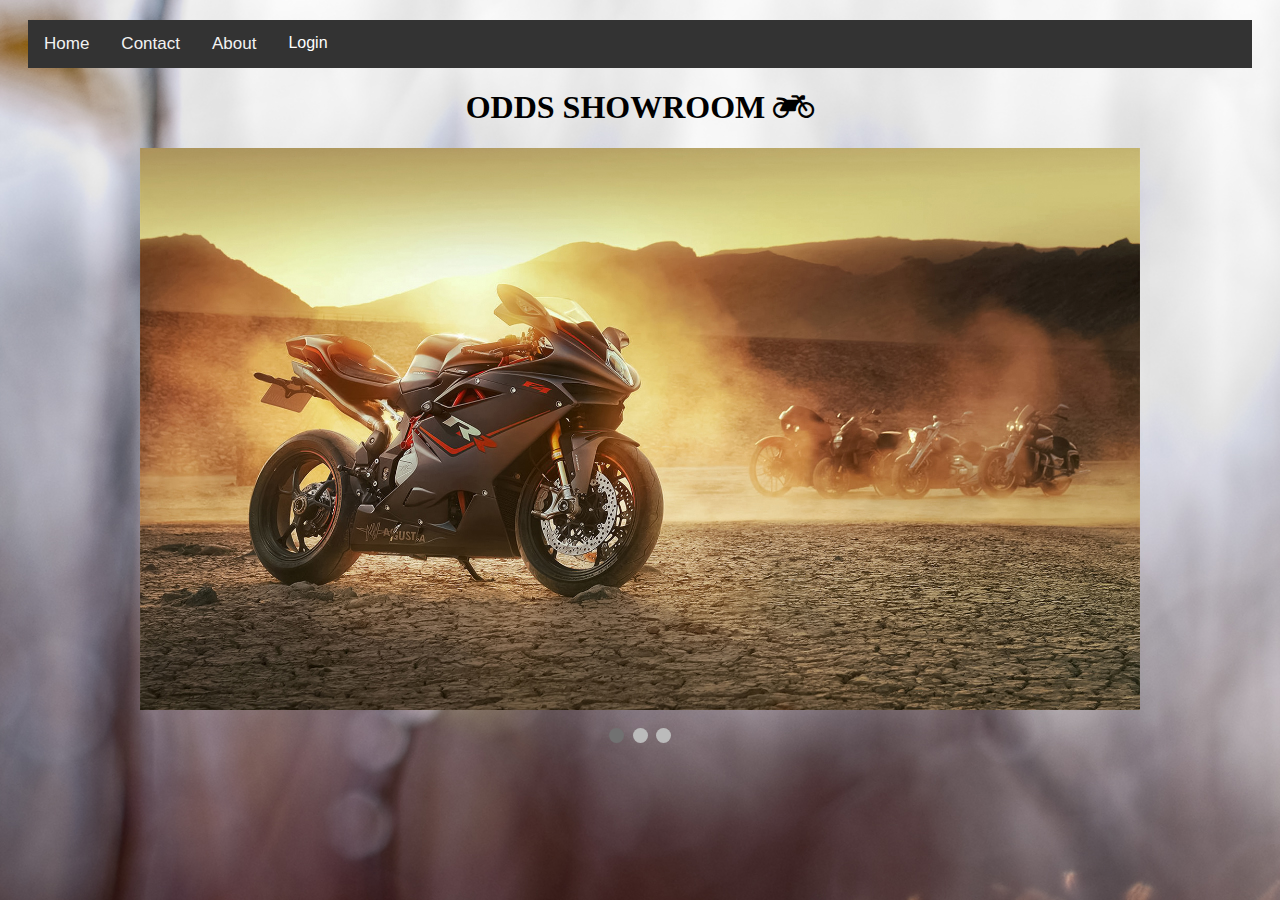
<file: index.html>
<!DOCTYPE html>
<html>
<head>
<meta name="viewport" content="width=device-width, initial-scale=1">
<link rel="stylesheet" href="https://cdnjs.cloudflare.com/ajax/libs/font-awesome/4.7.0/css/font-awesome.min.css">

<style>

 
    .dropdown {
    float: left;
    overflow: hidden;
}

.dropdown .dropbtn {
    cursor: pointer;
    font-size: 16px;    
    border: none;
    outline: none;
    color: white;
    padding: 14px 16px;
    background-color: inherit;
    font-family: inherit;
    margin: 0;
}
.dropdown-content {
    display: none;
    position: absolute;
    background-color: black;
    min-width: 160px;
    box-shadow: 0px 8px 16px 0px rgba(0,0,0,0.2);
    z-index: 1;
}

.dropdown-content a {
    float: none;
    color: black;
    padding: 12px 16px;
    text-decoration: none;
    display: block;
    text-align: left;
}

.dropdown-content a:hover {
    background-color: #ddd;
}

.show {
    display: block;
}
    
    .containernav {
  margin: 20px;
  width: auto;
}

/* The navbar */
.topnav {
  overflow: hidden;
  background-color: #333;
}

/* Navbar links */
.topnav a {
  float: left;
  color: #f2f2f2;
  text-align: center;
  padding: 14px 16px;
  text-decoration: none;
  font-size: 17px;
}

.topnav a:hover {
  background-color: #ddd;
  color: black;
}

    
    
    
* {box-sizing: border-box;}
body {font-family: Verdana, sans-serif;}
.mySlides {display: none;}
img {vertical-align: middle;}

/* Slideshow container */
.slideshow-container {
  max-width: 1000px;
  position: relative;
  margin: auto;
}


/* The dots/bullets/indicators */
.dot {
  height: 15px;
  width: 15px;
  margin: 0 2px;
  background-color: #bbb;
  border-radius: 50%;
  display: inline-block;
  transition: background-color 0.6s ease;
}

.active {
  background-color: #717171;
}

/* Fading animation */
.fade {
  -webkit-animation-name: fade;
  -webkit-animation-duration: 1.5s;
  animation-name: fade;
  animation-duration: 1.5s;
}

@-webkit-keyframes fade {
  from {opacity: .4} 
  to {opacity: 1}
}

@keyframes fade {
  from {opacity: .4} 
  to {opacity: 1}
}

/* On smaller screens, decrease text size */
@media only screen and (max-width: 300px) {
  .text {font-size: 11px}
}
</style>
</head>
<body style="background-image: url(img/har.jpg)">
    
    
  <div class="containernav">
    <div class="topnav">
      <a href="index.html">Home</a>
      <a href="src/contact.html">Contact</a>
      <a href="src/about.html">About</a>
        
        <div class="dropdown">
    <button class="dropbtn" onclick="myFunction()">Login
    </button>
    <div class="dropdown-content" id="myDropdown">
      <a href="src/adminlogin.html">Admin</a><br>
      <a href="src/customerlogin.html">Customer</a><br>
      <a href="src/dealerlogin.html">Dealer</a>
    </div>
  </div>
        <script>
/* When the user clicks on the button, 
toggle between hiding and showing the dropdown content */
function myFunction() {
    document.getElementById("myDropdown").classList.toggle("show");
}

// Close the dropdown if the user clicks outside of it
window.onclick = function(e) {
  if (!e.target.matches('.dropbtn')) {
    var myDropdown = document.getElementById("myDropdown");
      if (myDropdown.classList.contains('show')) {
        myDropdown.classList.remove('show');
      }
  }
}
</script>
        
    </div>
  </div>
</div>


    <center><h1 style="font-family:papyrus">ODDS  SHOWROOM <b><i class="fa fa-motorcycle"></i></b></h1></center>
    
<div class="slideshow-container">

<div class="mySlides fade">
  <img src="img/cregbike.jpg" style="width:100%">
</div>

<div class="mySlides fade">
  <img src="img/h.jpg" style="width:100%">
</div>

<div class="mySlides fade">
  <img src="img/harley.jpg" style="width:100%">
</div>

</div>
<br>

<div style="text-align:center">
  <span class="dot"></span> 
  <span class="dot"></span> 
  <span class="dot"></span> 
</div>

<script>
var slideIndex = 0;
showSlides();

function showSlides() {
    var i;
    var slides = document.getElementsByClassName("mySlides");
    var dots = document.getElementsByClassName("dot");
    for (i = 0; i < slides.length; i++) {
       slides[i].style.display = "none";  
    }
    slideIndex++;
    if (slideIndex > slides.length) {slideIndex = 1}    
    for (i = 0; i < dots.length; i++) {
        dots[i].className = dots[i].className.replace(" active", "");
    }
    slides[slideIndex-1].style.display = "block";  
    dots[slideIndex-1].className += " active";
    setTimeout(showSlides, 2000); // Change image every 2 seconds
}
</script>

</body>
</html>
</file>
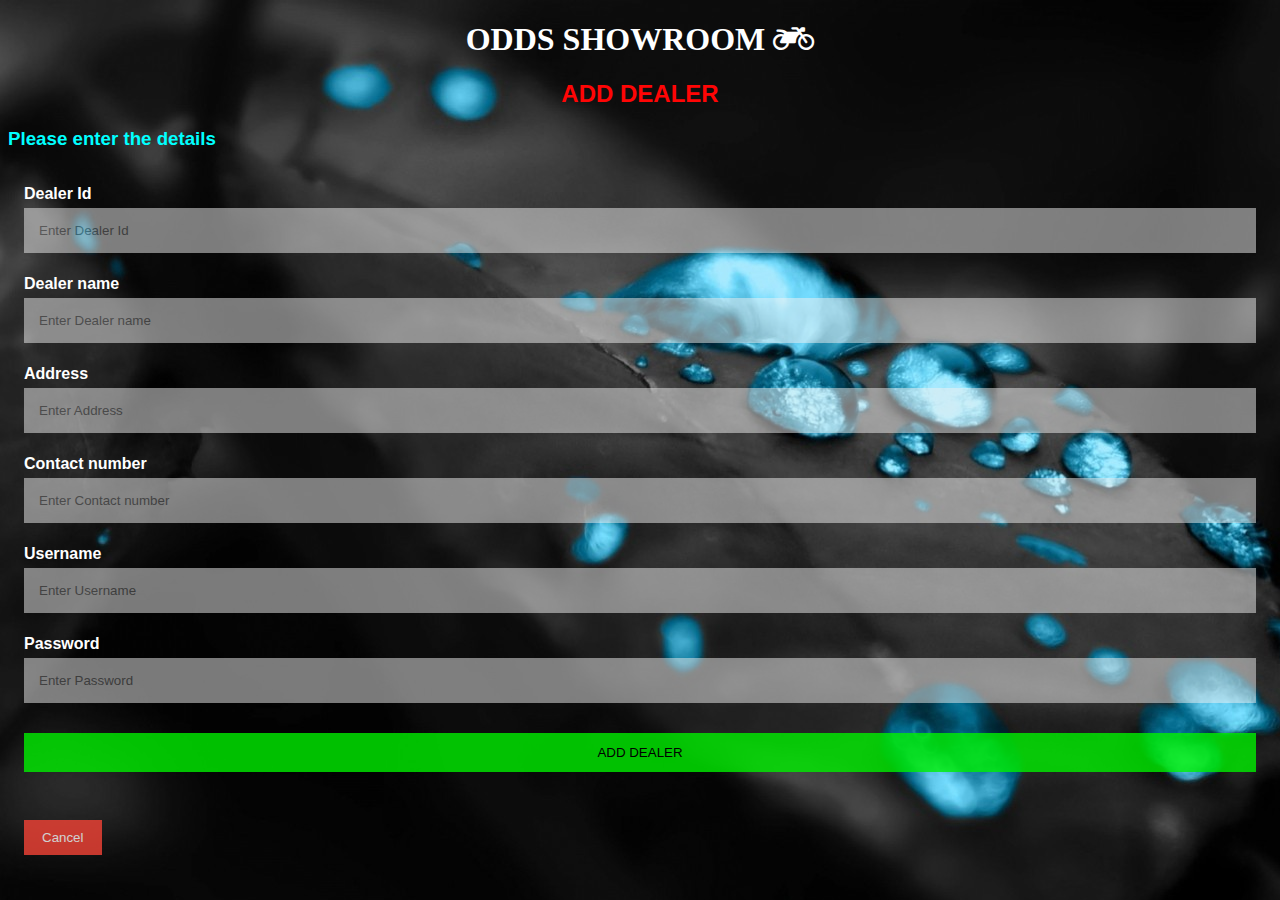
<file: modules/add_dealer.html>
<!DOCTYPE html>
<html>
<head>
<meta name="viewport" content="width=device-width, initial-scale=1">
<link type="text/css" rel="stylesheet" href="../css/mini.css">
<link rel="stylesheet" href="https://cdnjs.cloudflare.com/ajax/libs/font-awesome/4.7.0/css/font-awesome.min.css">

</head>
<body style="background-image: url(../img/h.jpg);">
    <center><h1 style="font-family:papyrus; color: white">ODDS  SHOWROOM <b><i class="fa fa-motorcycle"></i></b></h1>
        <h2 style="color: #ff0505">ADD DEALER</h2></center>
       <h3 style="color:aqua">Please enter the details</h3>
<form action="adddealer.php" method="post">
  <div class="container">
      <label for="Dealer id"><b>Dealer Id</b></label>
    <input type="text" placeholder="Enter Dealer Id" name="id" required>
    <label for="Dealer name"><b>Dealer name</b></label>
    <input type="text" placeholder="Enter Dealer name" name="name" required>
    <label for="Address"><b>Address</b></label>
    <input type="text" placeholder="Enter Address" name="address" required><br>
    <label for="contact"><b>Contact number</b></label>
    <input type="text" placeholder="Enter Contact number" name="contact" required><br>

    <label for="Username"><b>Username</b></label>
    <input type="text" placeholder="Enter Username" name="username" required>
    <label for="psw"><b>Password</b></label>
    <input type="password" placeholder="Enter Password" name="psw" required>
    <button type="submit" class="registerbtn">ADD DEALER</button>
  </div>
  <div class="container">
      <a href="admin_page1.html"><button type="button" class="cancelbtn">Cancel</button></a>
    
  </div>
</form>

</body>
</html>
</file>
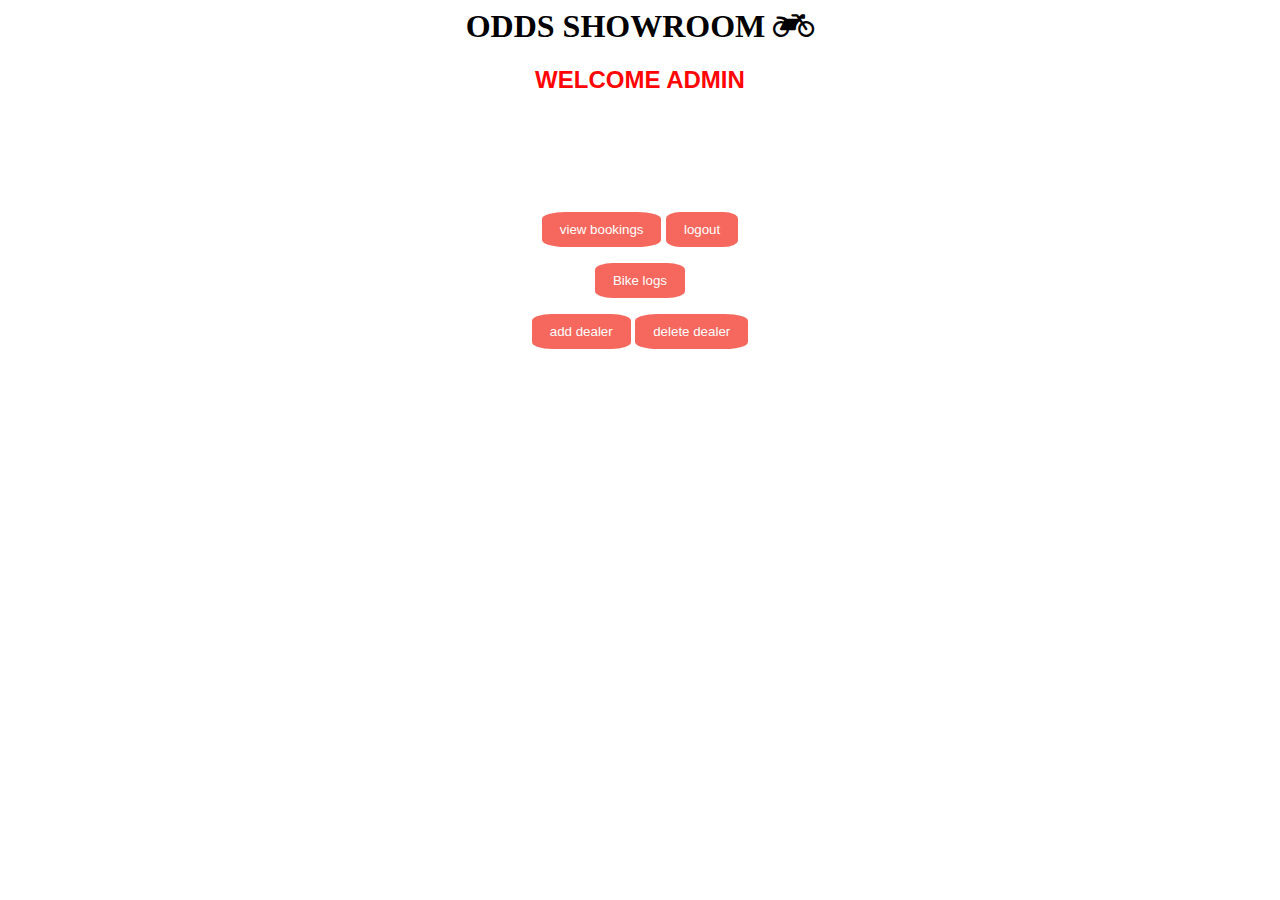
<file: modules/admin_page1.html>
<html>
<head>
    <title>Admin</title>
    <link type="text/css" rel="stylesheet" href="../css/mini.css">
    <link rel="stylesheet" href="https://cdnjs.cloudflare.com/ajax/libs/font-awesome/4.7.0/css/font-awesome.min.css">


    </head>
<body>
    
    <center><h1 style="font-family:papyrus">ODDS  SHOWROOM <b><i class="fa fa-motorcycle"></i></b></h1>
        <h2 style="color: #ff0505">WELCOME ADMIN</h2></center><br><br><br><br><br>
    <div>
        <center>
            <a href=showbookings.php><button type="button" class="cancelbtn" style="border-radius: 20%" >view bookings</button></a>
            <button onclick='back()' type="button" class="cancelbtn" style="border-radius: 20%" name='logout'>logout</button><script>function back(){window.location.replace('../index.html');}</script><br>
             <a href=bikelogs.php><button type="button" class="cancelbtn" style="border-radius: 20%" >Bike logs</button></a><br>
            <a href=add_dealer.html><button type="button" class="cancelbtn" style="border-radius: 20%">add dealer</button></a>
            <a href=delete_dealer.html><button type="button" class="cancelbtn" style="border-radius: 20%">delete dealer</button></a>
        </center></div>
    
    </body>

 
</html>
</file>
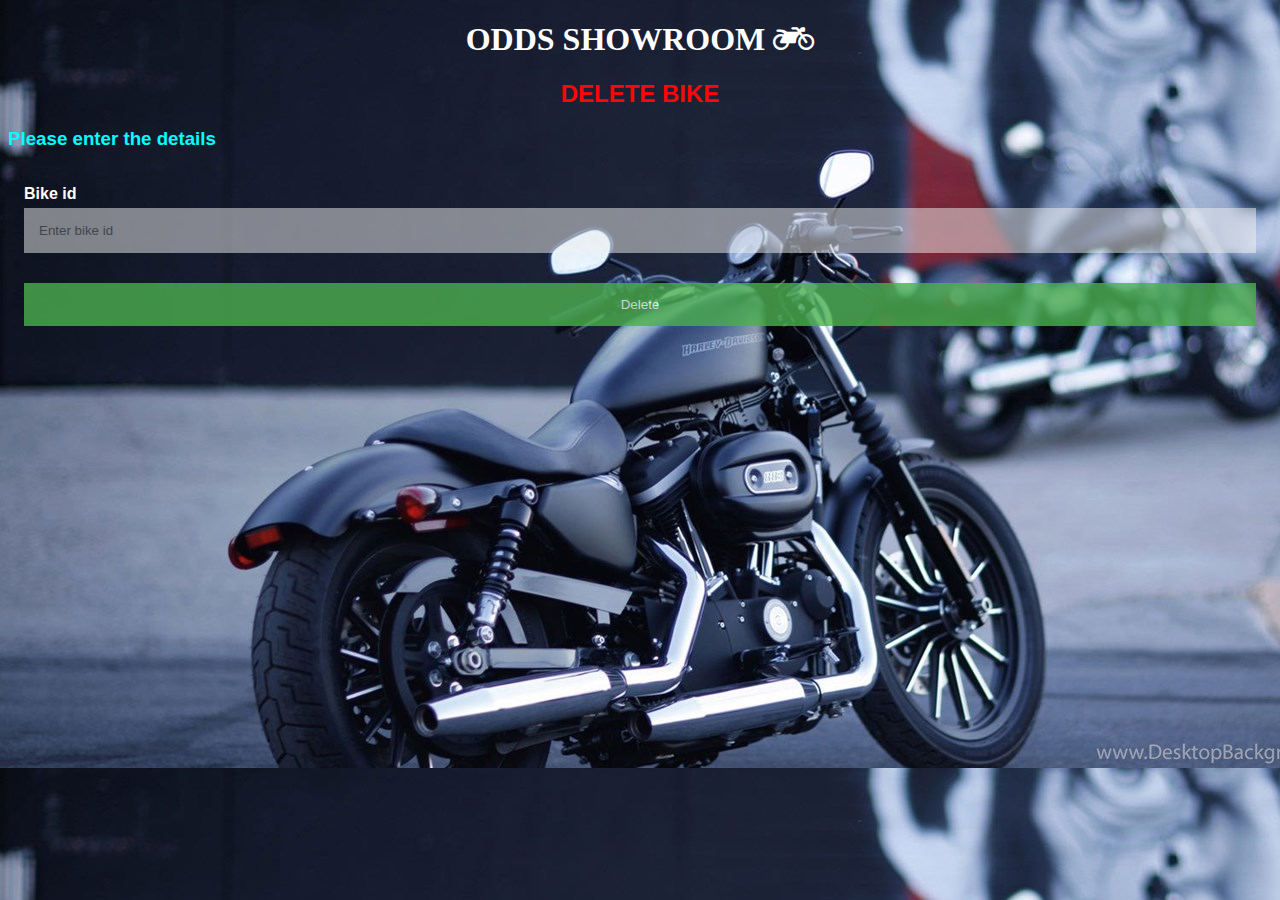
<file: modules/delete_bike.html>
<!DOCTYPE html>
<html>
<head>
<meta name="viewport" content="width=device-width, initial-scale=1">
<link type="text/css" rel="stylesheet" href="../css/mini.css">
<link rel="stylesheet" href="https://cdnjs.cloudflare.com/ajax/libs/font-awesome/4.7.0/css/font-awesome.min.css">

</head>
<body style="background-image: url(../img/harley.jpg);">
    <center><h1 style="font-family:papyrus; color: white">ODDS  SHOWROOM <b><i class="fa fa-motorcycle"></i></b></h1>
    <h2 style="color: #ff0505">DELETE BIKE</h2></center>
       <h3 style="color:aqua">Please enter the details</h3>
<form action="deletebike.php" method="post">
  <div class="container">
    
    <label for="Bike id"><b>Bike id</b></label>
    <input type="text" placeholder="Enter bike id" name="id" required>
    <button type="submit" class="deletebtn">Delete</button>
  </div>
</form>

</body>
</html>
</file>
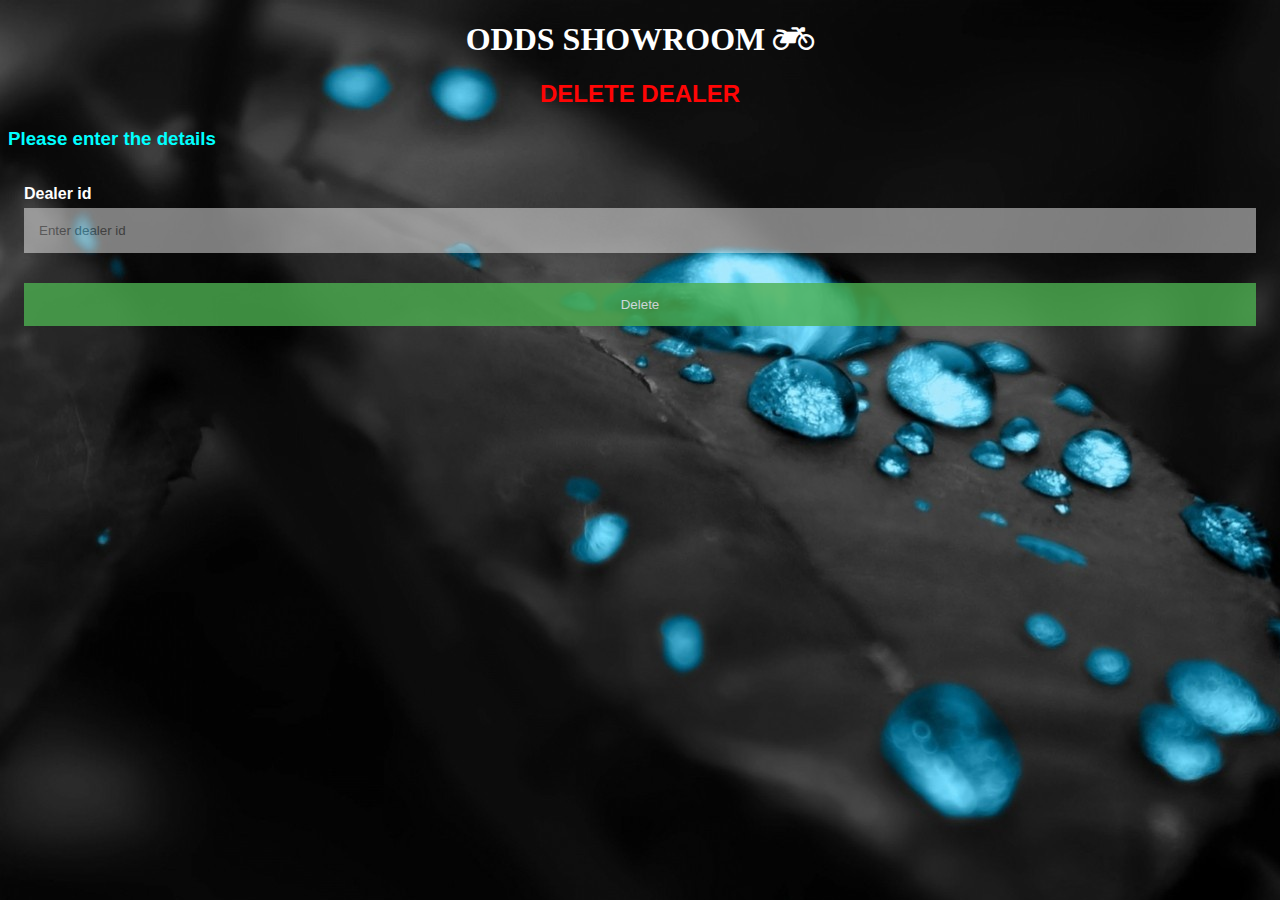
<file: modules/delete_dealer.html>
<!DOCTYPE html>
<html>
<head>
<meta name="viewport" content="width=device-width, initial-scale=1">
<link type="text/css" rel="stylesheet" href="../css/mini.css">
<link rel="stylesheet" href="https://cdnjs.cloudflare.com/ajax/libs/font-awesome/4.7.0/css/font-awesome.min.css">

</head>
<body style="background-image: url(../img/h.jpg);">
    <center><h1 style="font-family:papyrus; color:white">ODDS  SHOWROOM <b><i class="fa fa-motorcycle"></i></b></h1>
    <h2 style="color: #ff0505">DELETE DEALER</h2></center>
       <h3 style="color:aqua">Please enter the details</h3>
<form action="deletedealer.php" method="post">
  <div class="container">
    
    <label for="Dealer id"><b>Dealer id</b></label>
    <input type="text" placeholder="Enter dealer id" name="id" required>
    <button type="submit" class="deletebtn">Delete</button>
  </div>
</form>

</body>
</html>
</file>
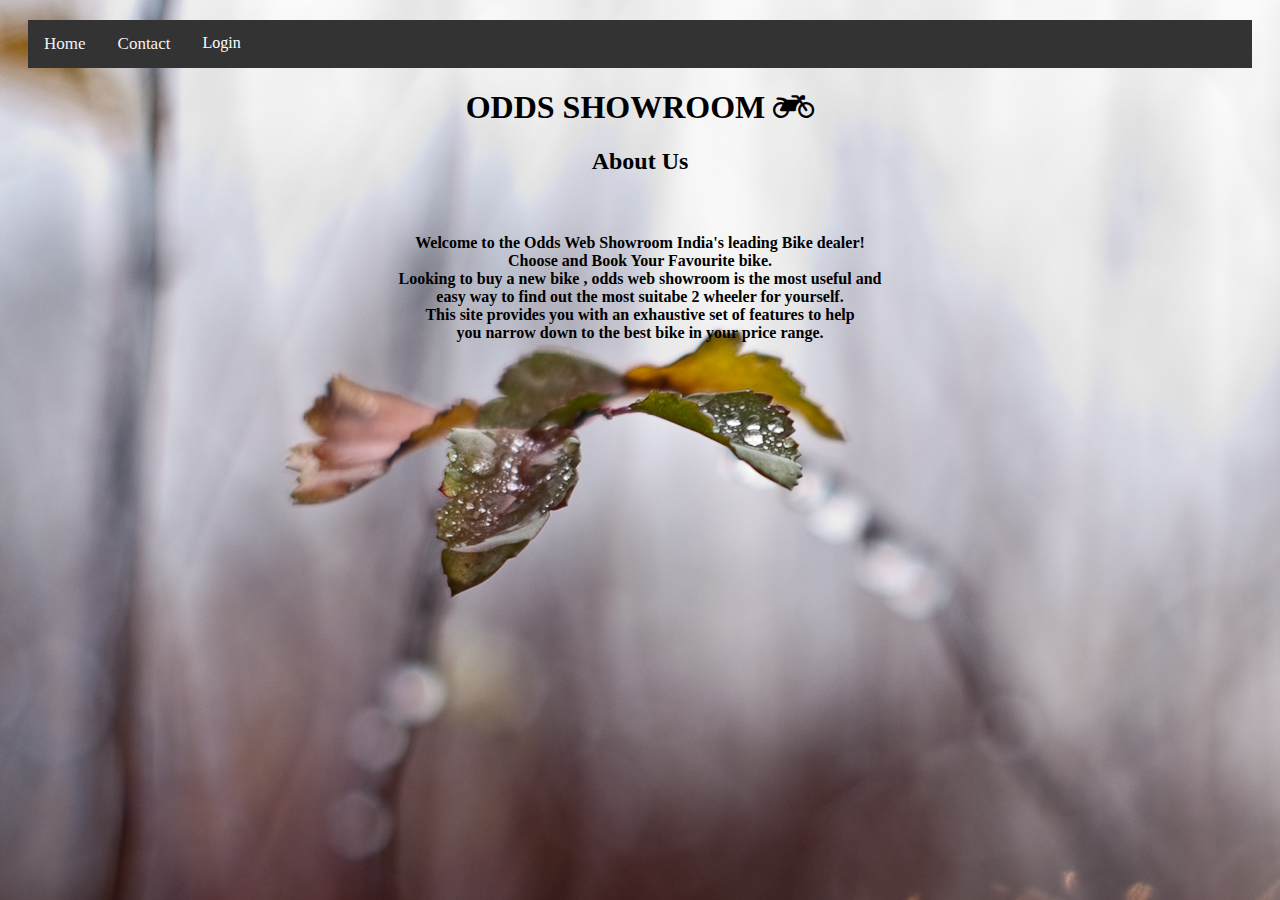
<file: src/about.html>
<html>
<head>
    <title> Contact</title>
    <link rel="stylesheet" href="https://cdnjs.cloudflare.com/ajax/libs/font-awesome/4.7.0/css/font-awesome.min.css">

<style>
       .dropdown {
    float: left;
    overflow: hidden;
}

.dropdown .dropbtn {
    cursor: pointer;
    font-size: 16px;    
    border: none;
    outline: none;
    color: white;
    padding: 14px 16px;
    background-color: inherit;
    font-family: inherit;
    margin: 0;
}
.dropdown-content {
    display: none;
    position: absolute;
    background-color: black;
    min-width: 160px;
    box-shadow: 0px 8px 16px 0px rgba(0,0,0,0.2);
    z-index: 1;
}

.dropdown-content a {
    float: none;
    color: black;
    padding: 12px 16px;
    text-decoration: none;
    display: block;
    text-align: left;
}

.dropdown-content a:hover {
    background-color: #ddd;
}

.show {
    display: block;
}
    
     .containernav {
  margin: 20px;
  width: auto;
}

/* The navbar */
.topnav {
  overflow: hidden;
  background-color: #333;
}

/* Navbar links */
.topnav a {
  float: left;
  color: #f2f2f2;
  text-align: center;
  padding: 14px 16px;
  text-decoration: none;
  font-size: 17px;
}

.topnav a:hover {
  background-color: #ddd;
  color: black;
}
    
    
    </style>
    </head>
<body style="background-image: url(../img/har.jpg);">
    
    
  <div class="containernav">
    <div class="topnav">
      <a href="../index.html">Home</a>
              <a href="contact.html">Contact</a>

        <div class="dropdown">
    <button class="dropbtn" onclick="myFunction()">Login
    </button>
    <div class="dropdown-content" id="myDropdown">
      <a href="adminlogin.html">Admin</a><br>
      <a href="customerlogin.html">Customer</a><br>
      <a href="dealerlogin.html">Dealer</a>
    </div>
  </div>
        <script>
/* When the user clicks on the button, 
toggle between hiding and showing the dropdown content */
function myFunction() {
    document.getElementById("myDropdown").classList.toggle("show");
}

// Close the dropdown if the user clicks outside of it
window.onclick = function(e) {
  if (!e.target.matches('.dropbtn')) {
    var myDropdown = document.getElementById("myDropdown");
      if (myDropdown.classList.contains('show')) {
        myDropdown.classList.remove('show');
      }
  }
}
</script>
        
    </div>
  </div>


    <center><h1 style="font-family:papyrus">ODDS  SHOWROOM <b><i class="fa fa-motorcycle"></i></b></h1></center>
    <center><h2>About Us</h2><br>
        <h4>Welcome to the Odds Web Showroom India's leading Bike dealer!<br>
             Choose and Book Your Favourite bike.<br>
        Looking to buy a new bike , odds web showroom is the most useful and<br>
        easy way to find out the most suitabe 2 wheeler for yourself.<br>
        This site provides you with an exhaustive set of features to help <br>
         you narrow down to the best bike in your price range.
        </h4></center>
        
    </body>

</html>
</file>
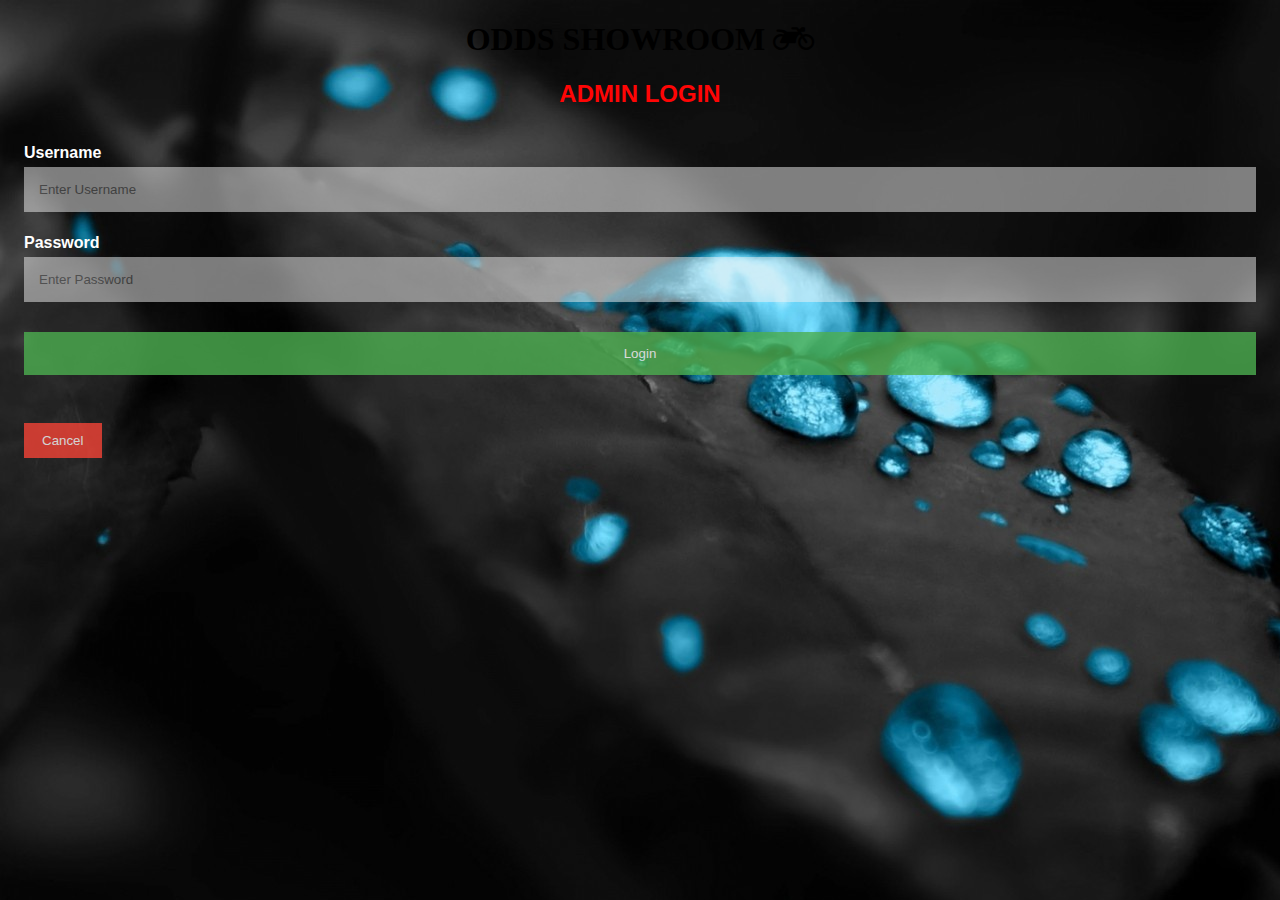
<file: src/adminlogin.html>
<!DOCTYPE html>
<html>
<head>
<meta name="viewport" content="width=device-width, initial-scale=1">
    <link rel="stylesheet" href="https://cdnjs.cloudflare.com/ajax/libs/font-awesome/4.7.0/css/font-awesome.min.css">

<link type="text/css" rel="stylesheet" href="../css/mini.css">

</head>
<body style="background-image: url(../img/h.jpg);">
    <center><h1 style="font-family:papyrus">ODDS  SHOWROOM <b><i class="fa fa-motorcycle"></i></b></h1>
        <h2 style="color: #ff0505">ADMIN LOGIN</h2></center>
  
<form method="post" action="adminlogin.php">
  <div class="container">
    <label style="color: white" for="uname"><b>Username</b></label>
    <input type="text" placeholder="Enter Username" name="username" required>

    <label style="color: white" for="psw"><b>Password</b></label>
    <input type="password" placeholder="Enter Password" name="psw" required>
        

      <button type="submit" name="login">Login</button>
    
  </div>
    
  <div class="container" >
      <a href=../index.html><button type="button" class="cancelbtn">Cancel</button></a>
    
  </div>
</form>
</body>
</html>
</file>
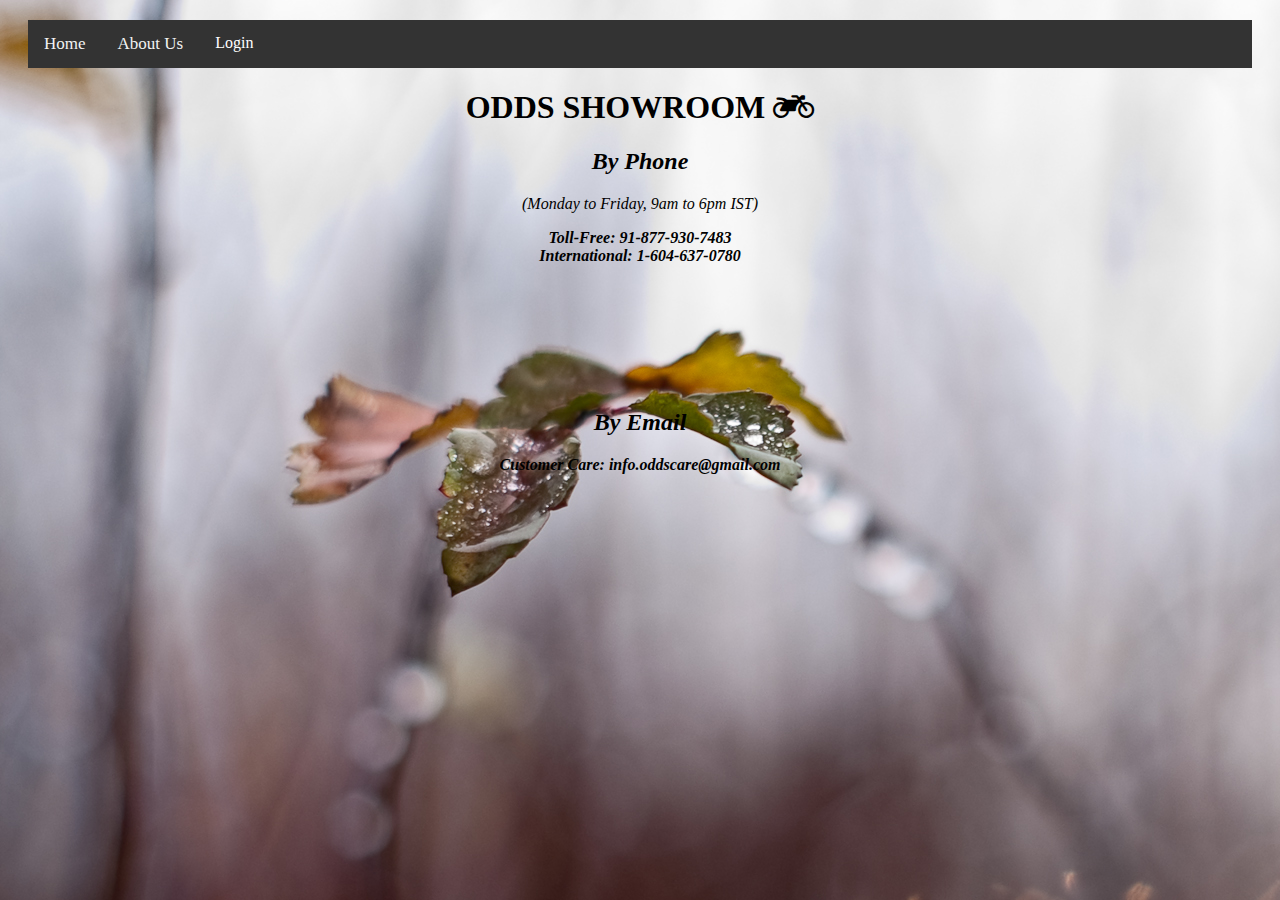
<file: src/contact.html>
<html>
<head>
    <title> Contact</title>
    <link rel="stylesheet" href="https://cdnjs.cloudflare.com/ajax/libs/font-awesome/4.7.0/css/font-awesome.min.css">

<style>
       .dropdown {
    float: left;
    overflow: hidden;
}

.dropdown .dropbtn {
    cursor: pointer;
    font-size: 16px;    
    border: none;
    outline: none;
    color: white;
    padding: 14px 16px;
    background-color: inherit;
    font-family: inherit;
    margin: 0;
}
.dropdown-content {
    display: none;
    position: absolute;
    background-color: black;
    min-width: 160px;
    box-shadow: 0px 8px 16px 0px rgba(0,0,0,0.2);
    z-index: 1;
}

.dropdown-content a {
    float: none;
    color: black;
    padding: 12px 16px;
    text-decoration: none;
    display: block;
    text-align: left;
}

.dropdown-content a:hover {
    background-color: #ddd;
}

.show {
    display: block;
}
    
     .containernav {
  margin: 20px;
  width: auto;
}

/* The navbar */
.topnav {
  overflow: hidden;
  background-color: #333;
}

/* Navbar links */
.topnav a {
  float: left;
  color: #f2f2f2;
  text-align: center;
  padding: 14px 16px;
  text-decoration: none;
  font-size: 17px;
}

.topnav a:hover {
  background-color: #ddd;
  color: black;
}
    
    
    </style>
    </head>
<body style="background-image: url(../img/har.jpg)">
    
    
  <div class="containernav">
    <div class="topnav">
      <a href="../index.html">Home</a>
      <a href="about.html">About Us</a>
        
        <div class="dropdown">
    <button class="dropbtn" onclick="myFunction()">Login
    </button>
    <div class="dropdown-content" id="myDropdown">
      <a href="adminlogin.html">Admin</a><br>
      <a href="customerlogin.html">Customer</a><br>
      <a href="dealerlogin.html">Dealer</a>
    </div>
  </div>
        <script>
/* When the user clicks on the button, 
toggle between hiding and showing the dropdown content */
function myFunction() {
    document.getElementById("myDropdown").classList.toggle("show");
}

// Close the dropdown if the user clicks outside of it
window.onclick = function(e) {
  if (!e.target.matches('.dropbtn')) {
    var myDropdown = document.getElementById("myDropdown");
      if (myDropdown.classList.contains('show')) {
        myDropdown.classList.remove('show');
      }
  }
}
</script>
        
    </div>
  </div>


    <center><h1 style="font-family:papyrus">ODDS  SHOWROOM <b><i class="fa fa-motorcycle"></i></b></h1></center>
    <address><center><h2>By Phone</h2>
        <p> (Monday to Friday, 9am to 6pm IST) </p>
        <p><b> Toll-Free:
            91-877-930-7483<br> 

            International:
            1-604-637-0780</b></p><br><br><br><br><br><br>
        <h2>By Email</h2>
        <p><b>Customer Care: info.oddscare@gmail.com</b></p></center></address>
    </body>

</html>
</file>
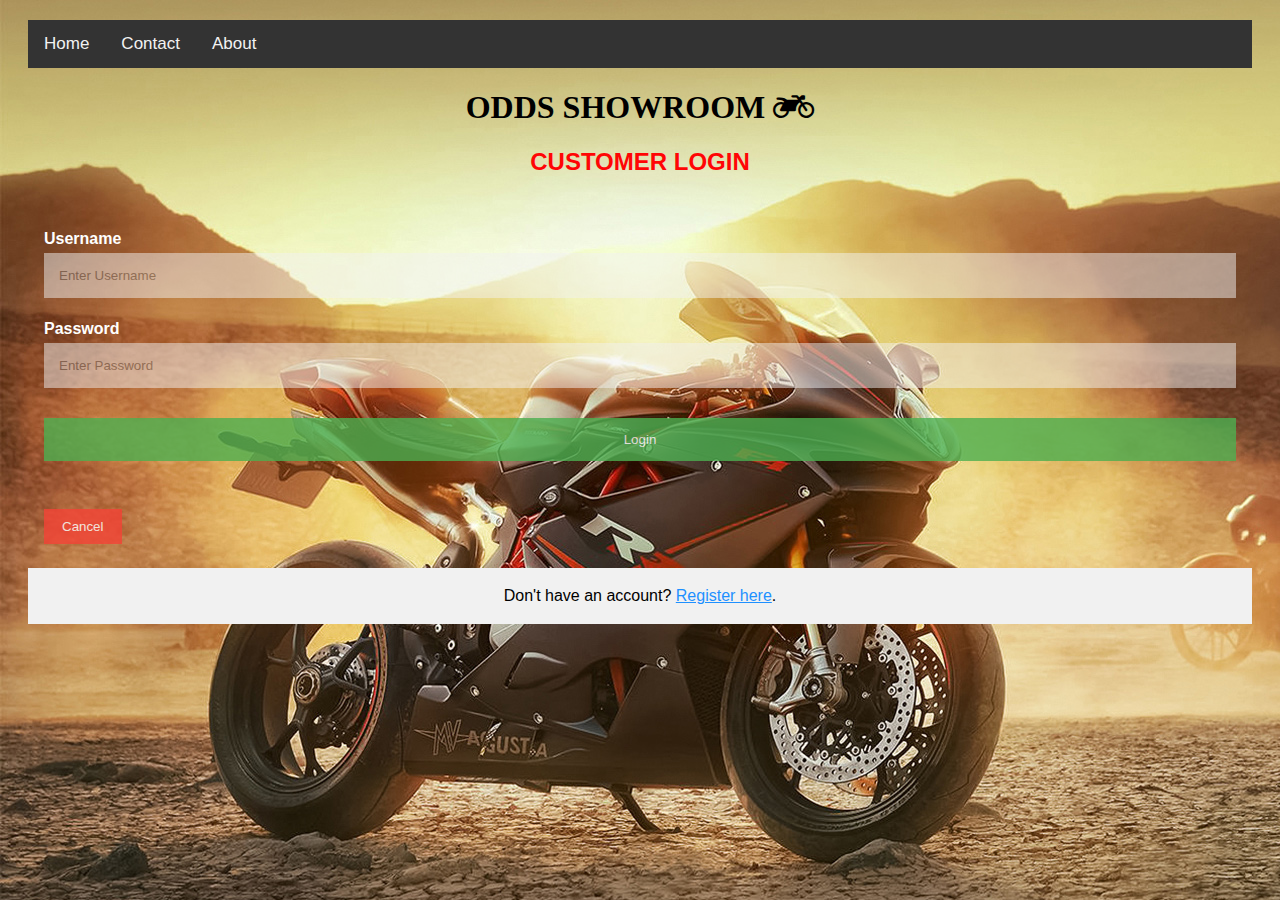
<file: src/customerlogin.html>
<!DOCTYPE html>
<html>
<head>
    <title>Customer Login</title>
<meta name="viewport" content="width=device-width, initial-scale=1">
<link type="text/css" rel="stylesheet" href="../css/mini.css">
    <link rel="stylesheet" href="https://cdnjs.cloudflare.com/ajax/libs/font-awesome/4.7.0/css/font-awesome.min.css">

<style>
    
     .containernav {
  margin: 20px;
  width: auto;
}

/* The navbar */
.topnav {
  overflow: hidden;
  background-color: #333;
}

/* Navbar links */
.topnav a {
  float: left;
  color: #f2f2f2;
  text-align: center;
  padding: 14px 16px;
  text-decoration: none;
  font-size: 17px;
}

.topnav a:hover {
  background-color: #ddd;
  color: black;
}
    
    
    </style>
    
    
</head>
<body style="background-image: url(../img/cregbike.jpg);">
    
  <div class="containernav">
    <div class="topnav">
      <a href="../index.html">Home</a>
      <a href="contact.html">Contact</a>
      <a href="about.html">About</a>
  </div>
    
    
 
    <div> 
    <center><h1 style="font-family:papyrus">ODDS  SHOWROOM <b><i class="fa fa-motorcycle"></i></b></h1>
         <h2 style="color: #ff0505">CUSTOMER LOGIN</h2></center>
    </div><br>


<form method="post" action="customerlogin.php">
  

  <div class="container">
    <label style="color: white" for="uname"><b>Username</b></label>
    <input type="text" placeholder="Enter Username" name="uname" required>

    <label style="color: white" for="psw"><b>Password</b></label>
    <input type="password" placeholder="Enter Password" name="psw" required>
        
    <button type="submit">Login</button>
    
  </div>

  <div class="container">
      <a href=../index.html><button type="button" class="cancelbtn">Cancel</button></a>
    
  </div>
</form>
<div class="container signin">
    <p>Don't have an account? <a href="Customerregister.html"> Register here</a>.</p>
  </div>
</body>
</html>
</file>
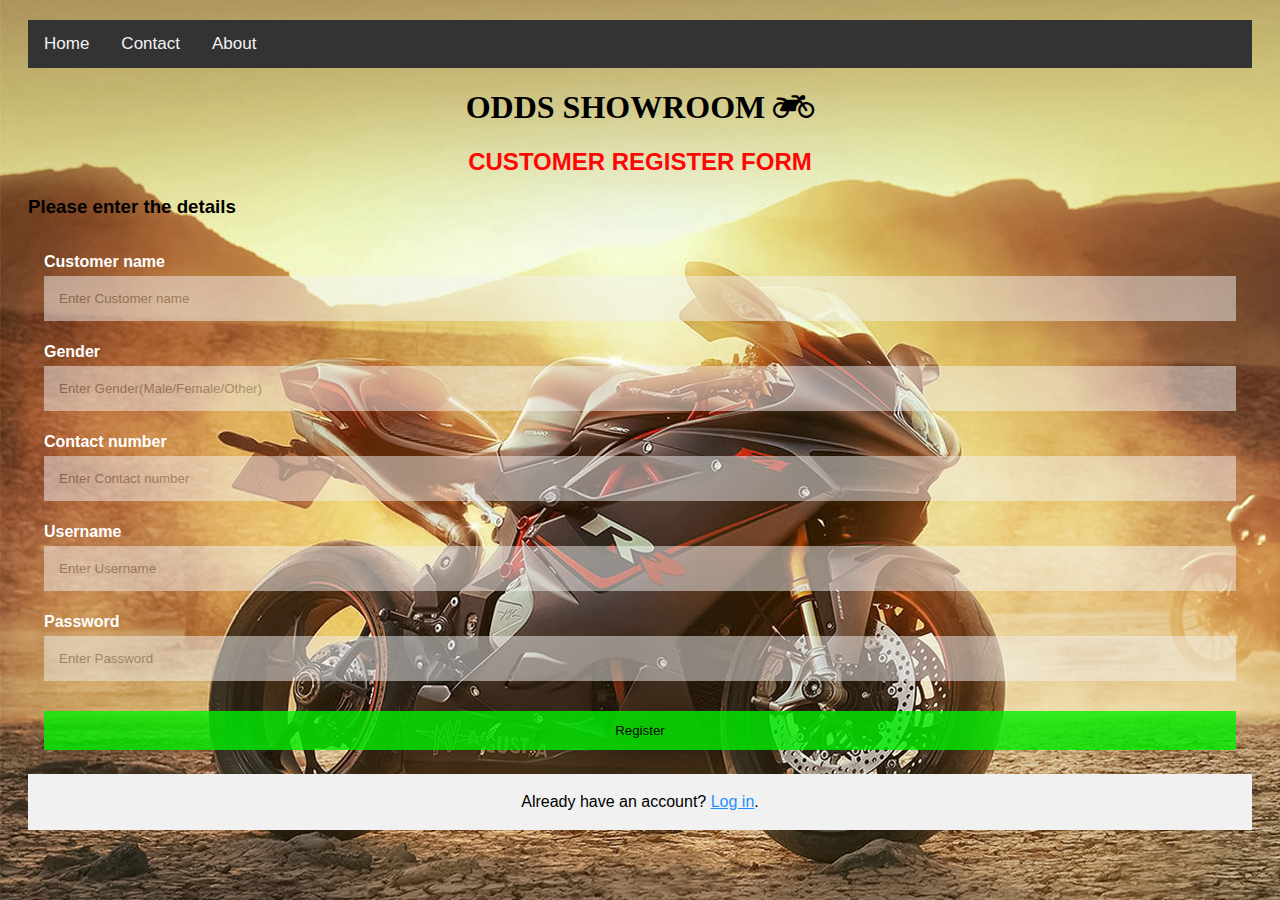
<file: src/Customerregister.html>
<!DOCTYPE html>
<html>
<head>
    <title>Customer Register</title>
<meta name="viewport" content="width=device-width, initial-scale=1">
<link type="text/css" rel="stylesheet" href="../css/mini.css">
    <link rel="stylesheet" href="https://cdnjs.cloudflare.com/ajax/libs/font-awesome/4.7.0/css/font-awesome.min.css">

<style>
    
     .containernav {
  margin: 20px;
  width: auto;
}

/* The navbar */
.topnav {
  overflow: hidden;
  background-color: #333;
}

/* Navbar links */
.topnav a {
  float: left;
  color: #f2f2f2;
  text-align: center;
  padding: 14px 16px;
  text-decoration: none;
  font-size: 17px;
}

.topnav a:hover {
  background-color: #ddd;
  color: black;
}
    
    
    </style>
</head>
<body style="background-image: url(../img/cregbike.jpg);">
    <div class="containernav">
    <div class="topnav">
      <a href="../index.html">Home</a>
      <a href="contact.html">Contact</a>
      <a href="about.html">About</a>
  </div>
    <center><h1 style="font-family:papyrus">ODDS  SHOWROOM <b><i class="fa fa-motorcycle"></i></b></h1>
        <h2 style="color: #ff0505">CUSTOMER REGISTER FORM</h2></center>
    <h3>Please enter the details</h3>
<form action="customerregister.php" method="post">
  <div class="container">
    
    <label for="Customer name"><b>Customer name</b></label>
    <input type="text" placeholder="Enter Customer name" name="name" required>
    <label for="Gender"><b>Gender</b></label>
    <input type="text" placeholder="Enter Gender(Male/Female/Other)" name="gender" required><br>
    <label for="contact"><b>Contact number</b></label>
    <input type="number" placeholder="Enter Contact number" name="contact" required><br>

    <label for="Username"><b>Username</b></label>
    <input type="text" placeholder="Enter Username" name="username" required>
    <label for="psw"><b>Password</b></label>
    <input type="password" placeholder="Enter Password" name="psw" required>
    <button type="submit" class="registerbtn" name = "register">Register</button>
  </div>
  
  <div class="container signin">
    <p>Already have an account? <a href="customerlogin.html">Log in</a>.</p>
  </div>
</form>

</body>
</html>
</file>
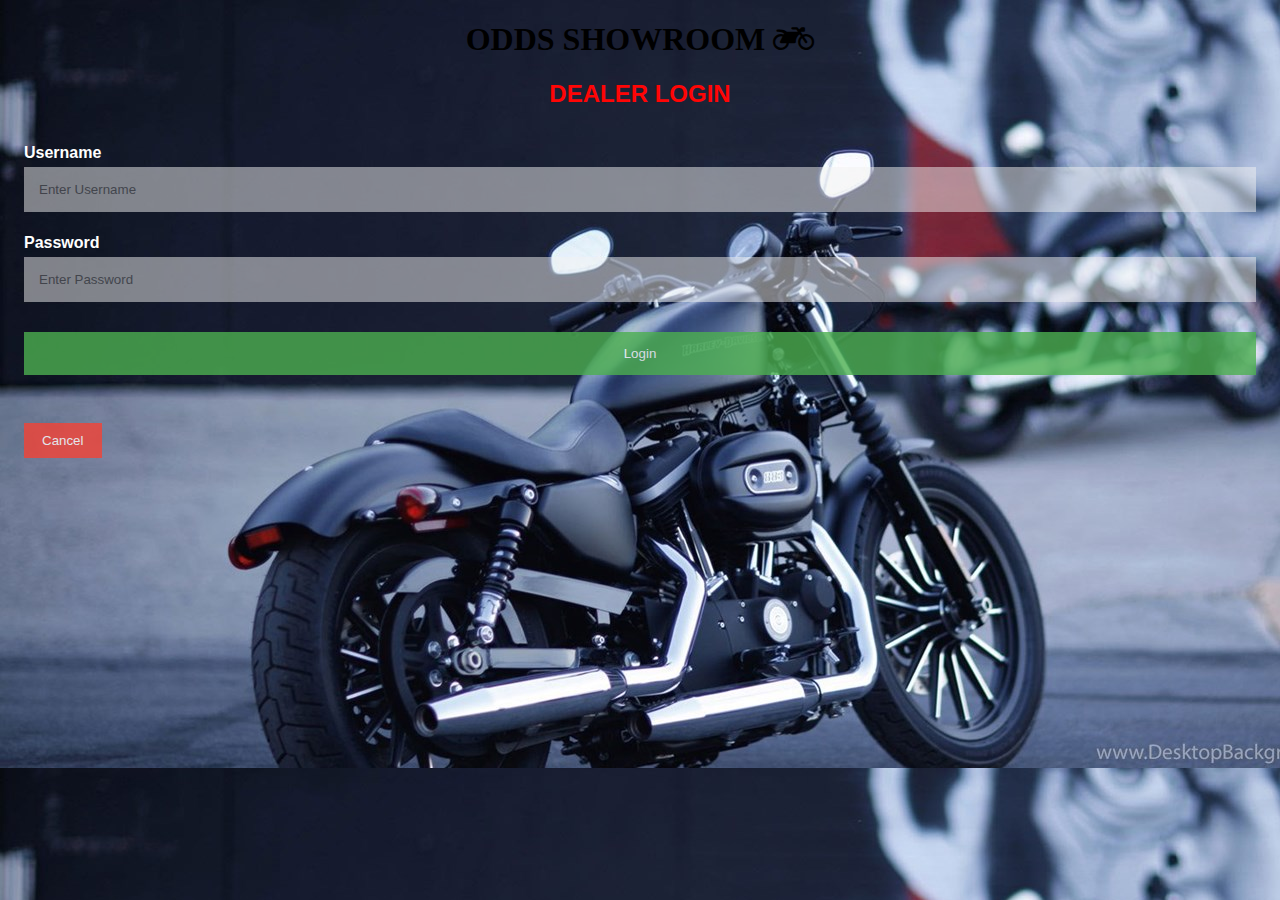
<file: src/dealerlogin.html>
<!DOCTYPE html>
<html>
<head>
<meta name="viewport" content="width=device-width, initial-scale=1">
<link type="text/css" rel="stylesheet" href="../css/mini.css">
<link rel="stylesheet" href="https://cdnjs.cloudflare.com/ajax/libs/font-awesome/4.7.0/css/font-awesome.min.css">

</head>
<body style="background-image: url(../img/harley.jpg);">
    <center><h1 style="font-family:papyrus">ODDS  SHOWROOM <b><i class="fa fa-motorcycle"></i></b></h1>
        <h2 style="color: #ff0505">DEALER LOGIN</h2></center>

<form action="dealerlogin.php" method="post">
  

  <div class="container">
    <label style="color: white" for="uname"><b>Username</b></label>
    <input type="text" placeholder="Enter Username" name="uname" required>

    <label style="color: white" for="psw"><b>Password</b></label>
    <input type="password" placeholder="Enter Password" name="psw" required>
        
    <button type="submit">Login</button>
    
  </div>

  <div class="container" >
      <a href=../index.html><button type="button" class="cancelbtn">Cancel</button></a>
    
  </div>
</form>

</body>
</html>
</file>
<file: css/mini.css>
body {
    font-family: Arial, Helvetica, sans-serif;
}

* {
    box-sizing: border-box;
}

/* Add padding to containers */
.container {
    padding: 16px;

}

/* Full-width input fields */
input, textarea {
    width: 100%;
    padding: 15px;
    margin: 5px 0 22px 0;
    display: inline-block;
    border: none;
    background: #f1f1f1;
    opacity: .5;
}

input:focus {
    background-color: #ddd;
    outline: none;
    opacity: .5;
}
    

/* Set a style for the submit button */
.registerbtn {
    background-color: #00F000;
    color: black;
    padding: 12px 20px;
    margin: 8px 0;
    border: none;
    cursor:pointer;
    width: 100%;
    opacity: 0.8;
}

.registerbtn:hover {
    opacity: 1;
}

/* Add a blue text color to links */
a {
    color: dodgerblue;
}

/* Set a grey background color and center the text of the "sign in" section */
.signin {
    background-color: #f1f1f1;
    padding: 3px;
    text-align: center;
    
}
    label{color: white;}





button {
    background-color: #4CAF50;
    color: white;
    padding: 14px 20px;
    margin: 8px 0;
    border: none;
    cursor:pointer;
    width: 100%;
    opacity: .8;
}

button:hover {
    opacity: 1;
}

.cancelbtn {
    width: auto;
    padding: 10px 18px;
    background-color: #f44336;
}



span.psw {
    float: right;
    padding-top: 16px;
}

/* Change styles for span and cancel button on extra small screens */
@media screen and (max-width: 300px) {
    span.psw {
       display: block;
       float: none;
    }
</file>
